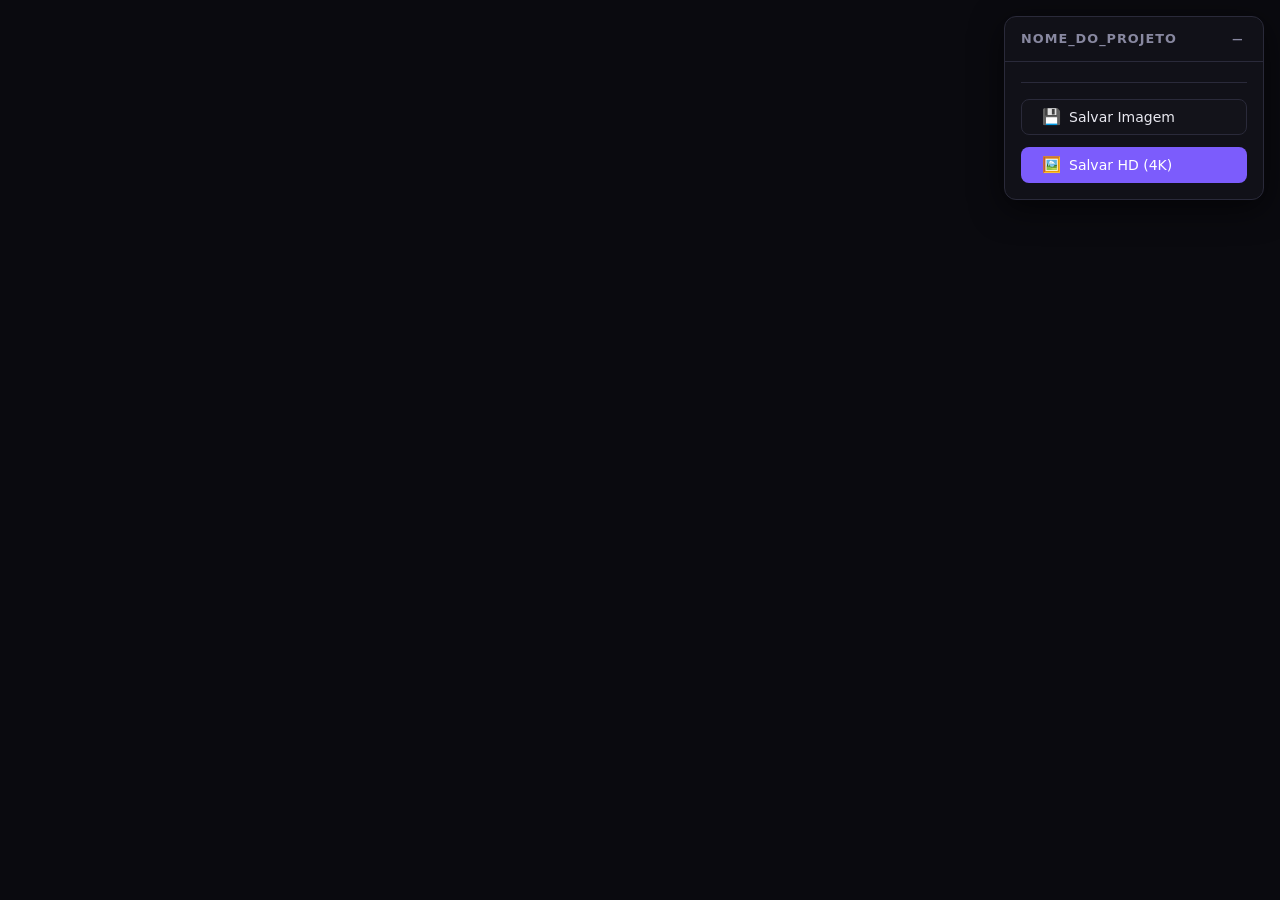
<file: projects/_template/index.html>
<!DOCTYPE html>
<html lang="pt-BR">
<head>
  <meta charset="UTF-8">
  <meta name="viewport" content="width=device-width, initial-scale=1.0">
  <title>NOME_DO_PROJETO — Generative Art</title>
  <meta name="description" content="Experimento de arte generativa: NOME_DO_PROJETO">

  <!-- Base styles -->
  <link rel="stylesheet" href="../../common/css/base.css">

  <!-- Project styles -->
  <link rel="stylesheet" href="style.css">
</head>
<body>

  <canvas id="canvas"></canvas>

  <script type="module" src="sketch.js"></script>

</body>
</html>
</file>
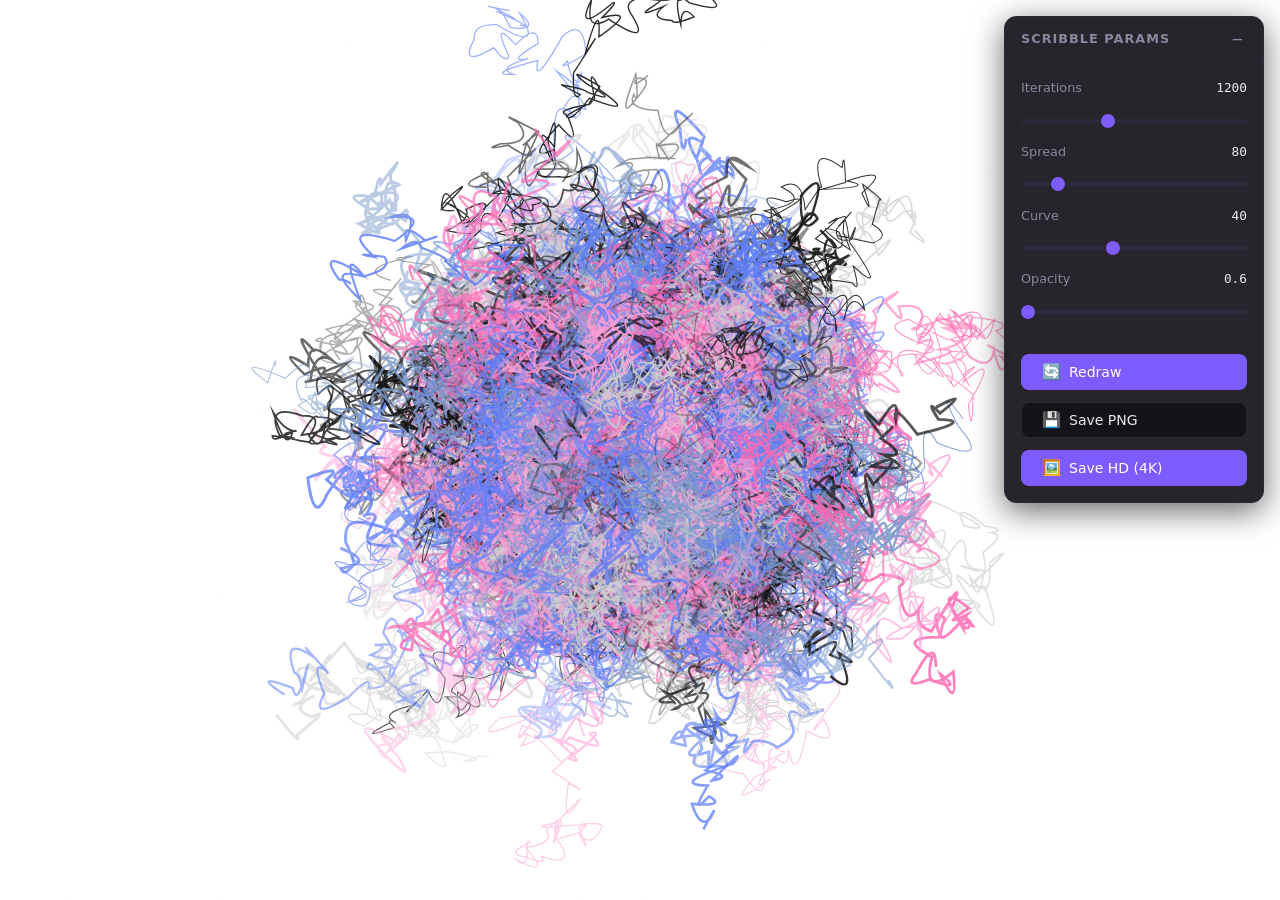
<file: projects/scribble/index.html>
<!DOCTYPE html>
<html lang="pt-BR">
<head>
  <meta charset="UTF-8">
  <meta name="viewport" content="width=device-width, initial-scale=1.0">
  <title>Scribble — Generative Art Gallery</title>
  <meta name="description" content="An organic generative scribble exploration.">

  <!-- Base styles -->
  <link rel="stylesheet" href="../../common/css/base.css">

  <!-- Project styles -->
  <link rel="stylesheet" href="style.css">
</head>
<body>

  <canvas id="canvas"></canvas>

  <script type="module" src="sketch.js"></script>

</body>
</html>
</file>
<file: common/css/base.css>
/* ============================================
   GENERATIVE ART GALLERY — Base Styles
   ============================================
   Importar em qualquer projeto:
   <link rel="stylesheet" href="../../common/css/base.css">
   ============================================ */

/* ---------- Reset ---------- */
*,
*::before,
*::after {
  margin: 0;
  padding: 0;
  box-sizing: border-box;
}

html {
  font-size: 16px;
  -webkit-font-smoothing: antialiased;
  -moz-osx-font-smoothing: grayscale;
}

/* ---------- Design Tokens ---------- */
:root {
  /* Cores */
  --color-bg: #0a0a0f;
  --color-surface: #13131a;
  --color-surface-hover: #1c1c28;
  --color-border: #2a2a3a;
  --color-text: #e8e8f0;
  --color-text-muted: #8888a0;
  --color-accent: #7c5cfc;
  --color-accent-hover: #9b80ff;
  --color-success: #34d399;
  --color-danger: #f87171;

  /* Tipografia */
  --font-body: 'Inter', 'Segoe UI', system-ui, -apple-system, sans-serif;
  --font-mono: 'JetBrains Mono', 'Fira Code', 'Cascadia Code', monospace;
  --font-size-xs: 0.75rem;
  --font-size-sm: 0.875rem;
  --font-size-md: 1rem;
  --font-size-lg: 1.25rem;
  --font-size-xl: 1.5rem;
  --font-size-2xl: 2rem;

  /* Espaçamento */
  --space-xs: 0.25rem;
  --space-sm: 0.5rem;
  --space-md: 1rem;
  --space-lg: 1.5rem;
  --space-xl: 2rem;
  --space-2xl: 3rem;

  /* Bordas */
  --radius-sm: 4px;
  --radius-md: 8px;
  --radius-lg: 12px;
  --radius-full: 9999px;

  /* Sombras */
  --shadow-sm: 0 1px 3px rgba(0, 0, 0, 0.4);
  --shadow-md: 0 4px 12px rgba(0, 0, 0, 0.5);
  --shadow-lg: 0 8px 32px rgba(0, 0, 0, 0.6);

  /* Transições */
  --transition-fast: 150ms ease;
  --transition-normal: 250ms ease;
  --transition-slow: 400ms ease;
}

/* ---------- Body ---------- */
body {
  font-family: var(--font-body);
  font-size: var(--font-size-md);
  color: var(--color-text);
  background-color: var(--color-bg);
  line-height: 1.6;
  min-height: 100vh;
  overflow-x: hidden;
}

/* ---------- Canvas padrão ---------- */
canvas {
  display: block;
}

/* ---------- Links ---------- */
a {
  color: var(--color-accent);
  text-decoration: none;
  transition: color var(--transition-fast);
}

a:hover {
  color: var(--color-accent-hover);
}

/* ---------- Seleção ---------- */
::selection {
  background-color: var(--color-accent);
  color: var(--color-bg);
}

/* ---------- Scrollbar ---------- */
::-webkit-scrollbar {
  width: 6px;
}

::-webkit-scrollbar-track {
  background: var(--color-bg);
}

::-webkit-scrollbar-thumb {
  background: var(--color-border);
  border-radius: var(--radius-full);
}

::-webkit-scrollbar-thumb:hover {
  background: var(--color-text-muted);
}

/* ---------- Utility Classes ---------- */
.visually-hidden {
  position: absolute;
  width: 1px;
  height: 1px;
  padding: 0;
  margin: -1px;
  overflow: hidden;
  clip: rect(0, 0, 0, 0);
  white-space: nowrap;
  border: 0;
}

.text-mono {
  font-family: var(--font-mono);
}

.text-muted {
  color: var(--color-text-muted);
}

.text-center {
  text-align: center;
}
</file>
<file: projects/_template/style.css>
/* ============================================
   NOME_DO_PROJETO — Styles
   ============================================ */

canvas {
  position: fixed;
  top: 0;
  left: 0;
  width: 100vw;
  height: 100vh;
}
</file>
<file: projects/scribble/style.css>
:root {
  --bg-color: #f4f4f4;
}

body {
  margin: 0;
  overflow: hidden;
  background: var(--bg-color);
  color: #1a1a1a;
  font-family: var(--font-body, 'Inter', system-ui, sans-serif);
}

canvas {
  display: block;
  cursor: crosshair;
}
</file>
